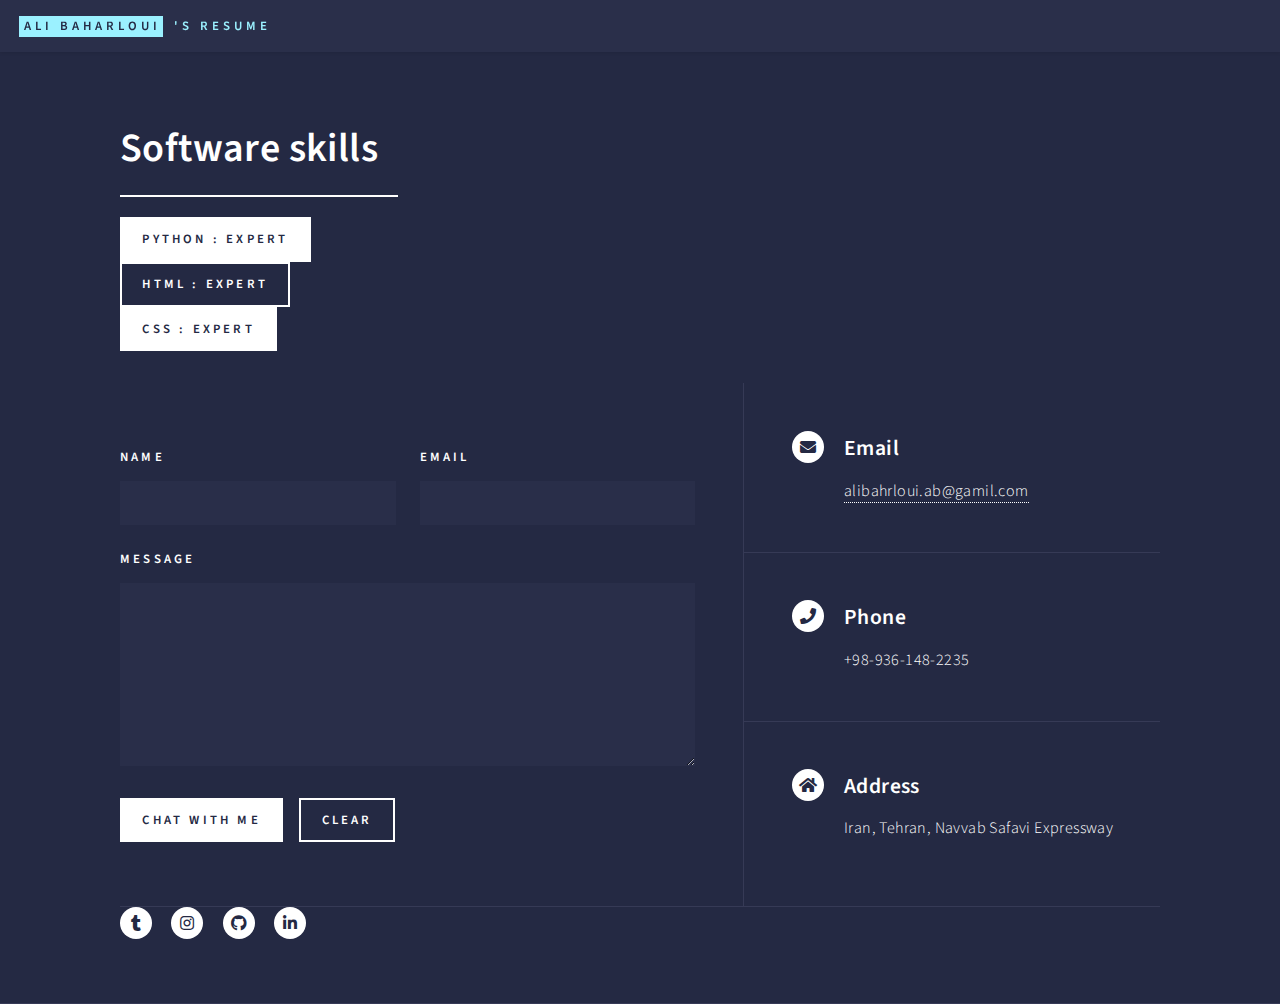
<file: Website Resume Project/Software skills.html>
<!DOCTYPE HTML>
<html>

<head>
	<title>alibhrloui's resume</title>
	<meta charset="utf-8" />
	<meta name="viewport" content="width=device-width, initial-scale=1, user-scalable=no" />
	<link rel="stylesheet" href="assets/css/main.css" />
	<noscript>
		<link rel="stylesheet" href="assets/css/noscript.css" />
	</noscript>
</head>

<body class="is-preload">

	<!-- Wrapper -->
	<div id="wrapper">

		<!-- Header -->
		<header id="header">
			<a href="index.html" class="logo"><strong>ali baharloui</strong> <span>'s resume </span></a>
		</header>
		<!-- Main -->
		<div id="main" class="alt">

			<!-- One -->
			<section id="one">
				<div class="inner">
					<header class="major">
						<h1>Software skills</h1>
						<!-- Lists -->
						<div class="row">
							<div class="col-6 col-12-small">
								<a href="#" class="button primary">Python : Expert</a><br>
								<a href="#" class="button">HTML : Expert</a><br>
								<a href="#" class="button primary">CSS : Expert</a><br>
					</header>

		<!-- Contact -->
		<section id="contact">
			<div class="inner">
				<section>
					<form method="post" action="#">
						<div class="fields">
							<div class="field half">
								<label for="name">Name</label>
								<input type="text" name="name" id="name" />
							</div>
							<div class="field half">
								<label for="email">Email</label>
								<input type="text" name="email" id="email" />
							</div>
							<div class="field">
								<label for="message">Message</label>
								<textarea name="message" id="message" rows="6"></textarea>
							</div>
						</div>
						<ul class="actions">
							<li><input type="submit" value="Chat with me" class="primary" /></li>
							<li><input type="reset" value="Clear" /></li>
						</ul>
					</form>
				</section>
				<section class="split">
					<section>
						<div class="contact-method">
							<span class="icon solid alt fa-envelope"></span>
							<h3>Email</h3>
							<a href="#">alibahrloui.ab@gamil.com</a>
						</div>
					</section>
					<section>
						<div class="contact-method">
							<span class="icon solid alt fa-phone"></span>
							<h3>Phone</h3>
							<span>+98-936-148-2235</span>
						</div>
					</section>
					<section>
						<div class="contact-method">
							<span class="icon solid alt fa-home"></span>
							<h3>Address</h3>
							<span>Iran, Tehran, Navvab Safavi Expressway<br />
							</span>
						</div>
					</section>
				</section>
			</div>
		</section>

		<!-- Footer -->
		<footer id="footer">
			<div class="inner">
				<ul class="icons">
					<li><a href="https://t.me/AliBhrLoui" class="icon brands alt fa-tumblr"><span
								class="label">Telegram</span></a></li>
					<li><a href="https://instagram.com/alibhrloui?utm_source=qr&igshid=MzNlNGNkZWQ4Mg%3D%3D"
							class="icon brands alt fa-instagram"><span class="label">Instagram</span></a></li>
					<li><a href="https://github.com/alibhrloui" class="icon brands alt fa-github"><span
								class="label">GitHub</span></a></li>
					<li><a href="https://www.linkedin.com/in/ali-baharloui-3784ab268/"
							class="icon brands alt fa-linkedin-in"><span class="label">LinkedIn</span></a></li>
				</ul>
			</div>
		</footer>

	</div>

	<!-- Scripts -->
	<script src="assets/js/jquery.min.js"></script>
	<script src="assets/js/jquery.scrolly.min.js"></script>
	<script src="assets/js/jquery.scrollex.min.js"></script>
	<script src="assets/js/browser.min.js"></script>
	<script src="assets/js/breakpoints.min.js"></script>
	<script src="assets/js/util.js"></script>
	<script src="assets/js/main.js"></script>

</body>

</html>
</file>
<file: Website Resume Project/assets/css/noscript.css>
/*
	Forty by HTML5 UP
	html5up.net | @ajlkn
	Free for personal and commercial use under the CCA 3.0 license (html5up.net/license)
*/

/* Banner */

	body.is-preload #banner:after {
		opacity: 0.85;
	}

	body.is-preload #banner > .inner {
		-moz-filter: none;
		-webkit-filter: none;
		-ms-filter: none;
		filter: none;
		-moz-transform: none;
		-webkit-transform: none;
		-ms-transform: none;
		transform: none;
		opacity: 1;
	}
</file>
<file: Website Resume Project/assets/css/main.css>
@import url(fontawesome-all.min.css);
@import url("https://fonts.googleapis.com/css?family=Source+Sans+Pro:300,300italic,600,600italic");

/*
	Forty by HTML5 UP
	html5up.net | @ajlkn
	Free for personal and commercial use under the CCA 3.0 license (html5up.net/license)
*/

html, body, div, span, applet, object,
iframe, h1, h2, h3, h4, h5, h6, p, blockquote,
pre, a, abbr, acronym, address, big, cite,
code, del, dfn, em, img, ins, kbd, q, s, samp,
small, strike, strong, sub, sup, tt, var, b,
u, i, center, dl, dt, dd, ol, ul, li, fieldset,
form, label, legend, table, caption, tbody,
tfoot, thead, tr, th, td, article, aside,
canvas, details, embed, figure, figcaption,
footer, header, hgroup, menu, nav, output, ruby,
section, summary, time, mark, audio, video {
	margin: 0;
	padding: 0;
	border: 0;
	font-size: 100%;
	font: inherit;
	vertical-align: baseline;}

article, aside, details, figcaption, figure,
footer, header, hgroup, menu, nav, section {
	display: block;}

body {
	line-height: 1;
}

ol, ul {
	list-style: none;
}

blockquote, q {
	quotes: none;
}

	blockquote:before, blockquote:after, q:before, q:after {
		content: '';
		content: none;
	}

table {
	border-collapse: collapse;
	border-spacing: 0;
}

body {
	-webkit-text-size-adjust: none;
}

mark {
	background-color: transparent;
	color: inherit;
}

input::-moz-focus-inner {
	border: 0;
	padding: 0;
}

input, select, textarea {
	-moz-appearance: none;
	-webkit-appearance: none;
	-ms-appearance: none;
	appearance: none;
}

/* Basic */

	@-ms-viewport {
		width: device-width;
	}

	body {
		-ms-overflow-style: scrollbar;
	}

	@media screen and (max-width: 480px) {

		html, body {
			min-width: 320px;
		}

	}

	html {
		box-sizing: border-box;
	}

	*, *:before, *:after {
		box-sizing: inherit;
	}

	body {
		background: #242943;
	}

		body.is-preload *, body.is-preload *:before, body.is-preload *:after {
			-moz-animation: none !important;
			-webkit-animation: none !important;
			-ms-animation: none !important;
			animation: none !important;
			-moz-transition: none !important;
			-webkit-transition: none !important;
			-ms-transition: none !important;
			transition: none !important;
		}

/* Type */

	body, input, select, textarea {
		color: #ffffff;
		font-family: "Source Sans Pro", Helvetica, sans-serif;
		font-size: 17pt;
		font-weight: 300;
		letter-spacing: 0.025em;
		line-height: 1.65;
	}

		@media screen and (max-width: 1680px) {

			body, input, select, textarea {
				font-size: 14pt;
			}

		}

		@media screen and (max-width: 1280px) {

			body, input, select, textarea {
				font-size: 12pt;
			}

		}

		@media screen and (max-width: 360px) {

			body, input, select, textarea {
				font-size: 11pt;
			}

		}

	a {
		-moz-transition: color 0.2s ease-in-out, border-bottom-color 0.2s ease-in-out;
		-webkit-transition: color 0.2s ease-in-out, border-bottom-color 0.2s ease-in-out;
		-ms-transition: color 0.2s ease-in-out, border-bottom-color 0.2s ease-in-out;
		transition: color 0.2s ease-in-out, border-bottom-color 0.2s ease-in-out;
		border-bottom: dotted 1px;
		color: inherit;
		text-decoration: none;
	}

		a:hover {
			border-bottom-color: transparent;
			color: #9bf1ff !important;
		}

		a:active {
			color: #53e3fb !important;
		}

	strong, b {
		color: #ffffff;
		font-weight: 600;
	}

	em, i {
		font-style: italic;
	}

	p {
		margin: 0 0 2em 0;
	}

	h1, h2, h3, h4, h5, h6 {
		color: #ffffff;
		font-weight: 600;
		line-height: 1.65;
		margin: 0 0 1em 0;
	}

		h1 a, h2 a, h3 a, h4 a, h5 a, h6 a {
			color: inherit;
			border-bottom: 0;
		}

	h1 {
		font-size: 2.5em;
	}

	h2 {
		font-size: 1.75em;
	}

	h3 {
		font-size: 1.35em;
	}

	h4 {
		font-size: 1.1em;
	}

	h5 {
		font-size: 0.9em;
	}

	h6 {
		font-size: 0.7em;
	}

	@media screen and (max-width: 736px) {

		h1 {
			font-size: 2em;
		}

		h2 {
			font-size: 1.5em;
		}

		h3 {
			font-size: 1.25em;
		}

	}

	sub {
		font-size: 0.8em;
		position: relative;
		top: 0.5em;
	}

	sup {
		font-size: 0.8em;
		position: relative;
		top: -0.5em;
	}

	blockquote {
		border-left: solid 4px rgba(212, 212, 255, 0.1);
		font-style: italic;
		margin: 0 0 2em 0;
		padding: 0.5em 0 0.5em 2em;
	}

	code {
		background: rgba(212, 212, 255, 0.035);
		font-family: "Courier New", monospace;
		font-size: 0.9em;
		margin: 0 0.25em;
		padding: 0.25em 0.65em;
	}

	pre {
		-webkit-overflow-scrolling: touch;
		font-family: "Courier New", monospace;
		font-size: 0.9em;
		margin: 0 0 2em 0;
	}

		pre code {
			display: block;
			line-height: 1.75;
			padding: 1em 1.5em;
			overflow-x: auto;
		}

	hr {
		border: 0;
		border-bottom: solid 1px rgba(212, 212, 255, 0.1);
		margin: 2em 0;
	}

		hr.major {
			margin: 3em 0;
		}

	.align-left {
		text-align: left;
	}

	.align-center {
		text-align: center;
	}

	.align-right {
		text-align: right;
	}

/* Row */

	.row {
		display: flex;
		flex-wrap: wrap;
		box-sizing: border-box;
		align-items: stretch;
	}

		.row > * {
			box-sizing: border-box;
		}

		.row.gtr-uniform > * > :last-child {
			margin-bottom: 0;
		}

		.row.aln-left {
			justify-content: flex-start;
		}

		.row.aln-center {
			justify-content: center;
		}

		.row.aln-right {
			justify-content: flex-end;
		}

		.row.aln-top {
			align-items: flex-start;
		}

		.row.aln-middle {
			align-items: center;
		}

		.row.aln-bottom {
			align-items: flex-end;
		}

		.row > .imp {
			order: -1;
		}

		.row > .col-1 {
			width: 8.33333%;
		}

		.row > .off-1 {
			margin-left: 8.33333%;
		}

		.row > .col-2 {
			width: 16.66667%;
		}

		.row > .off-2 {
			margin-left: 16.66667%;
		}

		.row > .col-3 {
			width: 25%;
		}

		.row > .off-3 {
			margin-left: 25%;
		}

		.row > .col-4 {
			width: 33.33333%;
		}

		.row > .off-4 {
			margin-left: 33.33333%;
		}

		.row > .col-5 {
			width: 41.66667%;
		}

		.row > .off-5 {
			margin-left: 41.66667%;
		}

		.row > .col-6 {
			width: 50%;
		}

		.row > .off-6 {
			margin-left: 50%;
		}

		.row > .col-7 {
			width: 58.33333%;
		}

		.row > .off-7 {
			margin-left: 58.33333%;
		}

		.row > .col-8 {
			width: 66.66667%;
		}

		.row > .off-8 {
			margin-left: 66.66667%;
		}

		.row > .col-9 {
			width: 75%;
		}

		.row > .off-9 {
			margin-left: 75%;
		}

		.row > .col-10 {
			width: 83.33333%;
		}

		.row > .off-10 {
			margin-left: 83.33333%;
		}

		.row > .col-11 {
			width: 91.66667%;
		}

		.row > .off-11 {
			margin-left: 91.66667%;
		}

		.row > .col-12 {
			width: 100%;
		}

		.row > .off-12 {
			margin-left: 100%;
		}

		.row.gtr-0 {
			margin-top: 0;
			margin-left: 0em;
		}

			.row.gtr-0 > * {
				padding: 0 0 0 0em;
			}

			.row.gtr-0.gtr-uniform {
				margin-top: 0em;
			}

				.row.gtr-0.gtr-uniform > * {
					padding-top: 0em;
				}

		.row.gtr-25 {
			margin-top: 0;
			margin-left: -0.5em;
		}

			.row.gtr-25 > * {
				padding: 0 0 0 0.5em;
			}

			.row.gtr-25.gtr-uniform {
				margin-top: -0.5em;
			}

				.row.gtr-25.gtr-uniform > * {
					padding-top: 0.5em;
				}

		.row.gtr-50 {
			margin-top: 0;
			margin-left: -1em;
		}

			.row.gtr-50 > * {
				padding: 0 0 0 1em;
			}

			.row.gtr-50.gtr-uniform {
				margin-top: -1em;
			}

				.row.gtr-50.gtr-uniform > * {
					padding-top: 1em;
				}

		.row {
			margin-top: 0;
			margin-left: -2em;
		}

			.row > * {
				padding: 0 0 0 2em;
			}

			.row.gtr-uniform {
				margin-top: -2em;
			}

				.row.gtr-uniform > * {
					padding-top: 2em;
				}

		.row.gtr-150 {
			margin-top: 0;
			margin-left: -3em;
		}

			.row.gtr-150 > * {
				padding: 0 0 0 3em;
			}

			.row.gtr-150.gtr-uniform {
				margin-top: -3em;
			}

				.row.gtr-150.gtr-uniform > * {
					padding-top: 3em;
				}

		.row.gtr-200 {
			margin-top: 0;
			margin-left: -4em;
		}

			.row.gtr-200 > * {
				padding: 0 0 0 4em;
			}

			.row.gtr-200.gtr-uniform {
				margin-top: -4em;
			}

				.row.gtr-200.gtr-uniform > * {
					padding-top: 4em;
				}

		@media screen and (max-width: 1680px) {

			.row {
				display: flex;
				flex-wrap: wrap;
				box-sizing: border-box;
				align-items: stretch;
			}

				.row > * {
					box-sizing: border-box;
				}

				.row.gtr-uniform > * > :last-child {
					margin-bottom: 0;
				}

				.row.aln-left {
					justify-content: flex-start;
				}

				.row.aln-center {
					justify-content: center;
				}

				.row.aln-right {
					justify-content: flex-end;
				}

				.row.aln-top {
					align-items: flex-start;
				}

				.row.aln-middle {
					align-items: center;
				}

				.row.aln-bottom {
					align-items: flex-end;
				}

				.row > .imp-xlarge {
					order: -1;
				}

				.row > .col-1-xlarge {
					width: 8.33333%;
				}

				.row > .off-1-xlarge {
					margin-left: 8.33333%;
				}

				.row > .col-2-xlarge {
					width: 16.66667%;
				}

				.row > .off-2-xlarge {
					margin-left: 16.66667%;
				}

				.row > .col-3-xlarge {
					width: 25%;
				}

				.row > .off-3-xlarge {
					margin-left: 25%;
				}

				.row > .col-4-xlarge {
					width: 33.33333%;
				}

				.row > .off-4-xlarge {
					margin-left: 33.33333%;
				}

				.row > .col-5-xlarge {
					width: 41.66667%;
				}

				.row > .off-5-xlarge {
					margin-left: 41.66667%;
				}

				.row > .col-6-xlarge {
					width: 50%;
				}

				.row > .off-6-xlarge {
					margin-left: 50%;
				}

				.row > .col-7-xlarge {
					width: 58.33333%;
				}

				.row > .off-7-xlarge {
					margin-left: 58.33333%;
				}

				.row > .col-8-xlarge {
					width: 66.66667%;
				}

				.row > .off-8-xlarge {
					margin-left: 66.66667%;
				}

				.row > .col-9-xlarge {
					width: 75%;
				}

				.row > .off-9-xlarge {
					margin-left: 75%;
				}

				.row > .col-10-xlarge {
					width: 83.33333%;
				}

				.row > .off-10-xlarge {
					margin-left: 83.33333%;
				}

				.row > .col-11-xlarge {
					width: 91.66667%;
				}

				.row > .off-11-xlarge {
					margin-left: 91.66667%;
				}

				.row > .col-12-xlarge {
					width: 100%;
				}

				.row > .off-12-xlarge {
					margin-left: 100%;
				}

				.row.gtr-0 {
					margin-top: 0;
					margin-left: 0em;
				}

					.row.gtr-0 > * {
						padding: 0 0 0 0em;
					}

					.row.gtr-0.gtr-uniform {
						margin-top: 0em;
					}

						.row.gtr-0.gtr-uniform > * {
							padding-top: 0em;
						}

				.row.gtr-25 {
					margin-top: 0;
					margin-left: -0.5em;
				}

					.row.gtr-25 > * {
						padding: 0 0 0 0.5em;
					}

					.row.gtr-25.gtr-uniform {
						margin-top: -0.5em;
					}

						.row.gtr-25.gtr-uniform > * {
							padding-top: 0.5em;
						}

				.row.gtr-50 {
					margin-top: 0;
					margin-left: -1em;
				}

					.row.gtr-50 > * {
						padding: 0 0 0 1em;
					}

					.row.gtr-50.gtr-uniform {
						margin-top: -1em;
					}

						.row.gtr-50.gtr-uniform > * {
							padding-top: 1em;
						}

				.row {
					margin-top: 0;
					margin-left: -2em;
				}

					.row > * {
						padding: 0 0 0 2em;
					}

					.row.gtr-uniform {
						margin-top: -2em;
					}

						.row.gtr-uniform > * {
							padding-top: 2em;
						}

				.row.gtr-150 {
					margin-top: 0;
					margin-left: -3em;
				}

					.row.gtr-150 > * {
						padding: 0 0 0 3em;
					}

					.row.gtr-150.gtr-uniform {
						margin-top: -3em;
					}

						.row.gtr-150.gtr-uniform > * {
							padding-top: 3em;
						}

				.row.gtr-200 {
					margin-top: 0;
					margin-left: -4em;
				}

					.row.gtr-200 > * {
						padding: 0 0 0 4em;
					}

					.row.gtr-200.gtr-uniform {
						margin-top: -4em;
					}

						.row.gtr-200.gtr-uniform > * {
							padding-top: 4em;
						}

		}

		@media screen and (max-width: 1280px) {

			.row {
				display: flex;
				flex-wrap: wrap;
				box-sizing: border-box;
				align-items: stretch;
			}

				.row > * {
					box-sizing: border-box;
				}

				.row.gtr-uniform > * > :last-child {
					margin-bottom: 0;
				}

				.row.aln-left {
					justify-content: flex-start;
				}

				.row.aln-center {
					justify-content: center;
				}

				.row.aln-right {
					justify-content: flex-end;
				}

				.row.aln-top {
					align-items: flex-start;
				}

				.row.aln-middle {
					align-items: center;
				}

				.row.aln-bottom {
					align-items: flex-end;
				}

				.row > .imp-large {
					order: -1;
				}

				.row > .col-1-large {
					width: 8.33333%;
				}

				.row > .off-1-large {
					margin-left: 8.33333%;
				}

				.row > .col-2-large {
					width: 16.66667%;
				}

				.row > .off-2-large {
					margin-left: 16.66667%;
				}

				.row > .col-3-large {
					width: 25%;
				}

				.row > .off-3-large {
					margin-left: 25%;
				}

				.row > .col-4-large {
					width: 33.33333%;
				}

				.row > .off-4-large {
					margin-left: 33.33333%;
				}

				.row > .col-5-large {
					width: 41.66667%;
				}

				.row > .off-5-large {
					margin-left: 41.66667%;
				}

				.row > .col-6-large {
					width: 50%;
				}

				.row > .off-6-large {
					margin-left: 50%;
				}

				.row > .col-7-large {
					width: 58.33333%;
				}

				.row > .off-7-large {
					margin-left: 58.33333%;
				}

				.row > .col-8-large {
					width: 66.66667%;
				}

				.row > .off-8-large {
					margin-left: 66.66667%;
				}

				.row > .col-9-large {
					width: 75%;
				}

				.row > .off-9-large {
					margin-left: 75%;
				}

				.row > .col-10-large {
					width: 83.33333%;
				}

				.row > .off-10-large {
					margin-left: 83.33333%;
				}

				.row > .col-11-large {
					width: 91.66667%;
				}

				.row > .off-11-large {
					margin-left: 91.66667%;
				}

				.row > .col-12-large {
					width: 100%;
				}

				.row > .off-12-large {
					margin-left: 100%;
				}

				.row.gtr-0 {
					margin-top: 0;
					margin-left: 0em;
				}

					.row.gtr-0 > * {
						padding: 0 0 0 0em;
					}

					.row.gtr-0.gtr-uniform {
						margin-top: 0em;
					}

						.row.gtr-0.gtr-uniform > * {
							padding-top: 0em;
						}

				.row.gtr-25 {
					margin-top: 0;
					margin-left: -0.375em;
				}

					.row.gtr-25 > * {
						padding: 0 0 0 0.375em;
					}

					.row.gtr-25.gtr-uniform {
						margin-top: -0.375em;
					}

						.row.gtr-25.gtr-uniform > * {
							padding-top: 0.375em;
						}

				.row.gtr-50 {
					margin-top: 0;
					margin-left: -0.75em;
				}

					.row.gtr-50 > * {
						padding: 0 0 0 0.75em;
					}

					.row.gtr-50.gtr-uniform {
						margin-top: -0.75em;
					}

						.row.gtr-50.gtr-uniform > * {
							padding-top: 0.75em;
						}

				.row {
					margin-top: 0;
					margin-left: -1.5em;
				}

					.row > * {
						padding: 0 0 0 1.5em;
					}

					.row.gtr-uniform {
						margin-top: -1.5em;
					}

						.row.gtr-uniform > * {
							padding-top: 1.5em;
						}

				.row.gtr-150 {
					margin-top: 0;
					margin-left: -2.25em;
				}

					.row.gtr-150 > * {
						padding: 0 0 0 2.25em;
					}

					.row.gtr-150.gtr-uniform {
						margin-top: -2.25em;
					}

						.row.gtr-150.gtr-uniform > * {
							padding-top: 2.25em;
						}

				.row.gtr-200 {
					margin-top: 0;
					margin-left: -3em;
				}

					.row.gtr-200 > * {
						padding: 0 0 0 3em;
					}

					.row.gtr-200.gtr-uniform {
						margin-top: -3em;
					}

						.row.gtr-200.gtr-uniform > * {
							padding-top: 3em;
						}

		}

		@media screen and (max-width: 980px) {

			.row {
				display: flex;
				flex-wrap: wrap;
				box-sizing: border-box;
				align-items: stretch;
			}

				.row > * {
					box-sizing: border-box;
				}

				.row.gtr-uniform > * > :last-child {
					margin-bottom: 0;
				}

				.row.aln-left {
					justify-content: flex-start;
				}

				.row.aln-center {
					justify-content: center;
				}

				.row.aln-right {
					justify-content: flex-end;
				}

				.row.aln-top {
					align-items: flex-start;
				}

				.row.aln-middle {
					align-items: center;
				}

				.row.aln-bottom {
					align-items: flex-end;
				}

				.row > .imp-medium {
					order: -1;
				}

				.row > .col-1-medium {
					width: 8.33333%;
				}

				.row > .off-1-medium {
					margin-left: 8.33333%;
				}

				.row > .col-2-medium {
					width: 16.66667%;
				}

				.row > .off-2-medium {
					margin-left: 16.66667%;
				}

				.row > .col-3-medium {
					width: 25%;
				}

				.row > .off-3-medium {
					margin-left: 25%;
				}

				.row > .col-4-medium {
					width: 33.33333%;
				}

				.row > .off-4-medium {
					margin-left: 33.33333%;
				}

				.row > .col-5-medium {
					width: 41.66667%;
				}

				.row > .off-5-medium {
					margin-left: 41.66667%;
				}

				.row > .col-6-medium {
					width: 50%;
				}

				.row > .off-6-medium {
					margin-left: 50%;
				}

				.row > .col-7-medium {
					width: 58.33333%;
				}

				.row > .off-7-medium {
					margin-left: 58.33333%;
				}

				.row > .col-8-medium {
					width: 66.66667%;
				}

				.row > .off-8-medium {
					margin-left: 66.66667%;
				}

				.row > .col-9-medium {
					width: 75%;
				}

				.row > .off-9-medium {
					margin-left: 75%;
				}

				.row > .col-10-medium {
					width: 83.33333%;
				}

				.row > .off-10-medium {
					margin-left: 83.33333%;
				}

				.row > .col-11-medium {
					width: 91.66667%;
				}

				.row > .off-11-medium {
					margin-left: 91.66667%;
				}

				.row > .col-12-medium {
					width: 100%;
				}

				.row > .off-12-medium {
					margin-left: 100%;
				}

				.row.gtr-0 {
					margin-top: 0;
					margin-left: 0em;
				}

					.row.gtr-0 > * {
						padding: 0 0 0 0em;
					}

					.row.gtr-0.gtr-uniform {
						margin-top: 0em;
					}

						.row.gtr-0.gtr-uniform > * {
							padding-top: 0em;
						}

				.row.gtr-25 {
					margin-top: 0;
					margin-left: -0.375em;
				}

					.row.gtr-25 > * {
						padding: 0 0 0 0.375em;
					}

					.row.gtr-25.gtr-uniform {
						margin-top: -0.375em;
					}

						.row.gtr-25.gtr-uniform > * {
							padding-top: 0.375em;
						}

				.row.gtr-50 {
					margin-top: 0;
					margin-left: -0.75em;
				}

					.row.gtr-50 > * {
						padding: 0 0 0 0.75em;
					}

					.row.gtr-50.gtr-uniform {
						margin-top: -0.75em;
					}

						.row.gtr-50.gtr-uniform > * {
							padding-top: 0.75em;
						}

				.row {
					margin-top: 0;
					margin-left: -1.5em;
				}

					.row > * {
						padding: 0 0 0 1.5em;
					}

					.row.gtr-uniform {
						margin-top: -1.5em;
					}

						.row.gtr-uniform > * {
							padding-top: 1.5em;
						}

				.row.gtr-150 {
					margin-top: 0;
					margin-left: -2.25em;
				}

					.row.gtr-150 > * {
						padding: 0 0 0 2.25em;
					}

					.row.gtr-150.gtr-uniform {
						margin-top: -2.25em;
					}

						.row.gtr-150.gtr-uniform > * {
							padding-top: 2.25em;
						}

				.row.gtr-200 {
					margin-top: 0;
					margin-left: -3em;
				}

					.row.gtr-200 > * {
						padding: 0 0 0 3em;
					}

					.row.gtr-200.gtr-uniform {
						margin-top: -3em;
					}

						.row.gtr-200.gtr-uniform > * {
							padding-top: 3em;
						}

		}

		@media screen and (max-width: 736px) {

			.row {
				display: flex;
				flex-wrap: wrap;
				box-sizing: border-box;
				align-items: stretch;
			}

				.row > * {
					box-sizing: border-box;
				}

				.row.gtr-uniform > * > :last-child {
					margin-bottom: 0;
				}

				.row.aln-left {
					justify-content: flex-start;
				}

				.row.aln-center {
					justify-content: center;
				}

				.row.aln-right {
					justify-content: flex-end;
				}

				.row.aln-top {
					align-items: flex-start;
				}

				.row.aln-middle {
					align-items: center;
				}

				.row.aln-bottom {
					align-items: flex-end;
				}

				.row > .imp-small {
					order: -1;
				}

				.row > .col-1-small {
					width: 8.33333%;
				}

				.row > .off-1-small {
					margin-left: 8.33333%;
				}

				.row > .col-2-small {
					width: 16.66667%;
				}

				.row > .off-2-small {
					margin-left: 16.66667%;
				}

				.row > .col-3-small {
					width: 25%;
				}

				.row > .off-3-small {
					margin-left: 25%;
				}

				.row > .col-4-small {
					width: 33.33333%;
				}

				.row > .off-4-small {
					margin-left: 33.33333%;
				}

				.row > .col-5-small {
					width: 41.66667%;
				}

				.row > .off-5-small {
					margin-left: 41.66667%;
				}

				.row > .col-6-small {
					width: 50%;
				}

				.row > .off-6-small {
					margin-left: 50%;
				}

				.row > .col-7-small {
					width: 58.33333%;
				}

				.row > .off-7-small {
					margin-left: 58.33333%;
				}

				.row > .col-8-small {
					width: 66.66667%;
				}

				.row > .off-8-small {
					margin-left: 66.66667%;
				}

				.row > .col-9-small {
					width: 75%;
				}

				.row > .off-9-small {
					margin-left: 75%;
				}

				.row > .col-10-small {
					width: 83.33333%;
				}

				.row > .off-10-small {
					margin-left: 83.33333%;
				}

				.row > .col-11-small {
					width: 91.66667%;
				}

				.row > .off-11-small {
					margin-left: 91.66667%;
				}

				.row > .col-12-small {
					width: 100%;
				}

				.row > .off-12-small {
					margin-left: 100%;
				}

				.row.gtr-0 {
					margin-top: 0;
					margin-left: 0em;
				}

					.row.gtr-0 > * {
						padding: 0 0 0 0em;
					}

					.row.gtr-0.gtr-uniform {
						margin-top: 0em;
					}

						.row.gtr-0.gtr-uniform > * {
							padding-top: 0em;
						}

				.row.gtr-25 {
					margin-top: 0;
					margin-left: -0.3125em;
				}

					.row.gtr-25 > * {
						padding: 0 0 0 0.3125em;
					}

					.row.gtr-25.gtr-uniform {
						margin-top: -0.3125em;
					}

						.row.gtr-25.gtr-uniform > * {
							padding-top: 0.3125em;
						}

				.row.gtr-50 {
					margin-top: 0;
					margin-left: -0.625em;
				}

					.row.gtr-50 > * {
						padding: 0 0 0 0.625em;
					}

					.row.gtr-50.gtr-uniform {
						margin-top: -0.625em;
					}

						.row.gtr-50.gtr-uniform > * {
							padding-top: 0.625em;
						}

				.row {
					margin-top: 0;
					margin-left: -1.25em;
				}

					.row > * {
						padding: 0 0 0 1.25em;
					}

					.row.gtr-uniform {
						margin-top: -1.25em;
					}

						.row.gtr-uniform > * {
							padding-top: 1.25em;
						}

				.row.gtr-150 {
					margin-top: 0;
					margin-left: -1.875em;
				}

					.row.gtr-150 > * {
						padding: 0 0 0 1.875em;
					}

					.row.gtr-150.gtr-uniform {
						margin-top: -1.875em;
					}

						.row.gtr-150.gtr-uniform > * {
							padding-top: 1.875em;
						}

				.row.gtr-200 {
					margin-top: 0;
					margin-left: -2.5em;
				}

					.row.gtr-200 > * {
						padding: 0 0 0 2.5em;
					}

					.row.gtr-200.gtr-uniform {
						margin-top: -2.5em;
					}

						.row.gtr-200.gtr-uniform > * {
							padding-top: 2.5em;
						}

		}

		@media screen and (max-width: 480px) {

			.row {
				display: flex;
				flex-wrap: wrap;
				box-sizing: border-box;
				align-items: stretch;
			}

				.row > * {
					box-sizing: border-box;
				}

				.row.gtr-uniform > * > :last-child {
					margin-bottom: 0;
				}

				.row.aln-left {
					justify-content: flex-start;
				}

				.row.aln-center {
					justify-content: center;
				}

				.row.aln-right {
					justify-content: flex-end;
				}

				.row.aln-top {
					align-items: flex-start;
				}

				.row.aln-middle {
					align-items: center;
				}

				.row.aln-bottom {
					align-items: flex-end;
				}

				.row > .imp-xsmall {
					order: -1;
				}

				.row > .col-1-xsmall {
					width: 8.33333%;
				}

				.row > .off-1-xsmall {
					margin-left: 8.33333%;
				}

				.row > .col-2-xsmall {
					width: 16.66667%;
				}

				.row > .off-2-xsmall {
					margin-left: 16.66667%;
				}

				.row > .col-3-xsmall {
					width: 25%;
				}

				.row > .off-3-xsmall {
					margin-left: 25%;
				}

				.row > .col-4-xsmall {
					width: 33.33333%;
				}

				.row > .off-4-xsmall {
					margin-left: 33.33333%;
				}

				.row > .col-5-xsmall {
					width: 41.66667%;
				}

				.row > .off-5-xsmall {
					margin-left: 41.66667%;
				}

				.row > .col-6-xsmall {
					width: 50%;
				}

				.row > .off-6-xsmall {
					margin-left: 50%;
				}

				.row > .col-7-xsmall {
					width: 58.33333%;
				}

				.row > .off-7-xsmall {
					margin-left: 58.33333%;
				}

				.row > .col-8-xsmall {
					width: 66.66667%;
				}

				.row > .off-8-xsmall {
					margin-left: 66.66667%;
				}

				.row > .col-9-xsmall {
					width: 75%;
				}

				.row > .off-9-xsmall {
					margin-left: 75%;
				}

				.row > .col-10-xsmall {
					width: 83.33333%;
				}

				.row > .off-10-xsmall {
					margin-left: 83.33333%;
				}

				.row > .col-11-xsmall {
					width: 91.66667%;
				}

				.row > .off-11-xsmall {
					margin-left: 91.66667%;
				}

				.row > .col-12-xsmall {
					width: 100%;
				}

				.row > .off-12-xsmall {
					margin-left: 100%;
				}

				.row.gtr-0 {
					margin-top: 0;
					margin-left: 0em;
				}

					.row.gtr-0 > * {
						padding: 0 0 0 0em;
					}

					.row.gtr-0.gtr-uniform {
						margin-top: 0em;
					}

						.row.gtr-0.gtr-uniform > * {
							padding-top: 0em;
						}

				.row.gtr-25 {
					margin-top: 0;
					margin-left: -0.3125em;
				}

					.row.gtr-25 > * {
						padding: 0 0 0 0.3125em;
					}

					.row.gtr-25.gtr-uniform {
						margin-top: -0.3125em;
					}

						.row.gtr-25.gtr-uniform > * {
							padding-top: 0.3125em;
						}

				.row.gtr-50 {
					margin-top: 0;
					margin-left: -0.625em;
				}

					.row.gtr-50 > * {
						padding: 0 0 0 0.625em;
					}

					.row.gtr-50.gtr-uniform {
						margin-top: -0.625em;
					}

						.row.gtr-50.gtr-uniform > * {
							padding-top: 0.625em;
						}

				.row {
					margin-top: 0;
					margin-left: -1.25em;
				}

					.row > * {
						padding: 0 0 0 1.25em;
					}

					.row.gtr-uniform {
						margin-top: -1.25em;
					}

						.row.gtr-uniform > * {
							padding-top: 1.25em;
						}

				.row.gtr-150 {
					margin-top: 0;
					margin-left: -1.875em;
				}

					.row.gtr-150 > * {
						padding: 0 0 0 1.875em;
					}

					.row.gtr-150.gtr-uniform {
						margin-top: -1.875em;
					}

						.row.gtr-150.gtr-uniform > * {
							padding-top: 1.875em;
						}

				.row.gtr-200 {
					margin-top: 0;
					margin-left: -2.5em;
				}

					.row.gtr-200 > * {
						padding: 0 0 0 2.5em;
					}

					.row.gtr-200.gtr-uniform {
						margin-top: -2.5em;
					}

						.row.gtr-200.gtr-uniform > * {
							padding-top: 2.5em;
						}

		}

/* Section/Article */

	section.special, article.special {
		text-align: center;
	}

	header.major {
		width: -moz-max-content;
		width: -webkit-max-content;
		width: -ms-max-content;
		width: max-content;
		margin-bottom: 2em;
	}

		header.major > :first-child {
			margin-bottom: 0;
			width: calc(100% + 0.5em);
		}

			header.major > :first-child:after {
				content: '';
				background-color: #ffffff;
				display: block;
				height: 2px;
				margin: 0.325em 0 0.5em 0;
				width: 100%;
			}

		header.major > p {
			font-size: 0.7em;
			font-weight: 600;
			letter-spacing: 0.25em;
			margin-bottom: 0;
			text-transform: uppercase;
		}

		body.is-ie header.major > :first-child:after {
			max-width: 9em;
		}

		body.is-ie header.major > h1:after {
			max-width: 100% !important;
		}

	@media screen and (max-width: 736px) {

		header.major > p br {
			display: none;
		}

	}

/* Form */

	form {
		margin: 0 0 2em 0;
	}

		form > :last-child {
			margin-bottom: 0;
		}

		form > .fields {
			display: -moz-flex;
			display: -webkit-flex;
			display: -ms-flex;
			display: flex;
			-moz-flex-wrap: wrap;
			-webkit-flex-wrap: wrap;
			-ms-flex-wrap: wrap;
			flex-wrap: wrap;
			width: calc(100% + 3em);
			margin: -1.5em 0 2em -1.5em;
		}

			form > .fields > .field {
				-moz-flex-grow: 0;
				-webkit-flex-grow: 0;
				-ms-flex-grow: 0;
				flex-grow: 0;
				-moz-flex-shrink: 0;
				-webkit-flex-shrink: 0;
				-ms-flex-shrink: 0;
				flex-shrink: 0;
				padding: 1.5em 0 0 1.5em;
				width: calc(100% - 1.5em);
			}

				form > .fields > .field.half {
					width: calc(50% - 0.75em);
				}

				form > .fields > .field.third {
					width: calc(100%/3 - 0.5em);
				}

				form > .fields > .field.quarter {
					width: calc(25% - 0.375em);
				}

		@media screen and (max-width: 480px) {

			form > .fields {
				width: calc(100% + 3em);
				margin: -1.5em 0 2em -1.5em;
			}

				form > .fields > .field {
					padding: 1.5em 0 0 1.5em;
					width: calc(100% - 1.5em);
				}

					form > .fields > .field.half {
						width: calc(100% - 1.5em);
					}

					form > .fields > .field.third {
						width: calc(100% - 1.5em);
					}

					form > .fields > .field.quarter {
						width: calc(100% - 1.5em);
					}

		}

	label {
		color: #ffffff;
		display: block;
		font-size: 0.8em;
		font-weight: 600;
		letter-spacing: 0.25em;
		margin: 0 0 1em 0;
		text-transform: uppercase;
	}

	input[type="text"],
	input[type="password"],
	input[type="email"],
	input[type="tel"],
	input[type="search"],
	input[type="url"],
	select,
	textarea {
		-moz-appearance: none;
		-webkit-appearance: none;
		-ms-appearance: none;
		appearance: none;
		background: rgba(212, 212, 255, 0.035);
		border: none;
		border-radius: 0;
		color: inherit;
		display: block;
		outline: 0;
		padding: 0 1em;
		text-decoration: none;
		width: 100%;
	}

		input[type="text"]:invalid,
		input[type="password"]:invalid,
		input[type="email"]:invalid,
		input[type="tel"]:invalid,
		input[type="search"]:invalid,
		input[type="url"]:invalid,
		select:invalid,
		textarea:invalid {
			box-shadow: none;
		}

		input[type="text"]:focus,
		input[type="password"]:focus,
		input[type="email"]:focus,
		input[type="tel"]:focus,
		input[type="search"]:focus,
		input[type="url"]:focus,
		select:focus,
		textarea:focus {
			border-color: #9bf1ff;
			box-shadow: 0 0 0 2px #9bf1ff;
		}

	select {
		background-image: url("data:image/svg+xml;charset=utf8,%3Csvg xmlns='http://www.w3.org/2000/svg' width='40' height='40' preserveAspectRatio='none' viewBox='0 0 40 40'%3E%3Cpath d='M9.4,12.3l10.4,10.4l10.4-10.4c0.2-0.2,0.5-0.4,0.9-0.4c0.3,0,0.6,0.1,0.9,0.4l3.3,3.3c0.2,0.2,0.4,0.5,0.4,0.9 c0,0.4-0.1,0.6-0.4,0.9L20.7,31.9c-0.2,0.2-0.5,0.4-0.9,0.4c-0.3,0-0.6-0.1-0.9-0.4L4.3,17.3c-0.2-0.2-0.4-0.5-0.4-0.9 c0-0.4,0.1-0.6,0.4-0.9l3.3-3.3c0.2-0.2,0.5-0.4,0.9-0.4S9.1,12.1,9.4,12.3z' fill='rgba(212, 212, 255, 0.1)' /%3E%3C/svg%3E");
		background-size: 1.25rem;
		background-repeat: no-repeat;
		background-position: calc(100% - 1rem) center;
		height: 2.75em;
		padding-right: 2.75em;
		text-overflow: ellipsis;
	}

		select option {
			color: #ffffff;
			background: #242943;
		}

		select:focus::-ms-value {
			background-color: transparent;
		}

		select::-ms-expand {
			display: none;
		}

	input[type="text"],
	input[type="password"],
	input[type="email"],
	input[type="tel"],
	input[type="search"],
	input[type="url"],
	select {
		height: 2.75em;
	}

	textarea {
		padding: 0.75em 1em;
	}

	input[type="checkbox"],
	input[type="radio"] {
		-moz-appearance: none;
		-webkit-appearance: none;
		-ms-appearance: none;
		appearance: none;
		display: block;
		float: left;
		margin-right: -2em;
		opacity: 0;
		width: 1em;
		z-index: -1;
	}

		input[type="checkbox"] + label,
		input[type="radio"] + label {
			text-decoration: none;
			color: #ffffff;
			cursor: pointer;
			display: inline-block;
			font-weight: 300;
			padding-left: 2.65em;
			padding-right: 0.75em;
			position: relative;
		}

			input[type="checkbox"] + label:before,
			input[type="radio"] + label:before {
				-moz-osx-font-smoothing: grayscale;
				-webkit-font-smoothing: antialiased;
				display: inline-block;
				font-style: normal;
				font-variant: normal;
				text-rendering: auto;
				line-height: 1;
				text-transform: none !important;
				font-family: 'Font Awesome 5 Free';
				font-weight: 900;
			}

			input[type="checkbox"] + label:before,
			input[type="radio"] + label:before {
				background: rgba(212, 212, 255, 0.035);
				content: '';
				display: inline-block;
				font-size: 0.8em;
				height: 2.0625em;
				left: 0;
				letter-spacing: 0;
				line-height: 2.0625em;
				position: absolute;
				text-align: center;
				top: 0;
				width: 2.0625em;
			}

		input[type="checkbox"]:checked + label:before,
		input[type="radio"]:checked + label:before {
			background: #ffffff;
			border-color: #9bf1ff;
			content: '\f00c';
			color: #242943;
		}

		input[type="checkbox"]:focus + label:before,
		input[type="radio"]:focus + label:before {
			box-shadow: 0 0 0 2px #9bf1ff;
		}

	input[type="radio"] + label:before {
		border-radius: 100%;
	}

	::-webkit-input-placeholder {
		color: rgba(244, 244, 255, 0.2) !important;
		opacity: 1.0;
	}

	:-moz-placeholder {
		color: rgba(244, 244, 255, 0.2) !important;
		opacity: 1.0;
	}

	::-moz-placeholder {
		color: rgba(244, 244, 255, 0.2) !important;
		opacity: 1.0;
	}

	:-ms-input-placeholder {
		color: rgba(244, 244, 255, 0.2) !important;
		opacity: 1.0;
	}

/* Box */

	.box {
		border: solid 1px rgba(212, 212, 255, 0.1);
		margin-bottom: 2em;
		padding: 1.5em;
	}

		.box > :last-child,
		.box > :last-child > :last-child,
		.box > :last-child > :last-child > :last-child {
			margin-bottom: 0;
		}

		.box.alt {
			border: 0;
			border-radius: 0;
			padding: 0;
		}

/* Icon */

	.icon {
		text-decoration: none;
		border-bottom: none;
		position: relative;
	}

		.icon:before {
			-moz-osx-font-smoothing: grayscale;
			-webkit-font-smoothing: antialiased;
			display: inline-block;
			font-style: normal;
			font-variant: normal;
			text-rendering: auto;
			line-height: 1;
			text-transform: none !important;
			font-family: 'Font Awesome 5 Free';
			font-weight: 400;
		}

		.icon > .label {
			display: none;
		}

		.icon:before {
			line-height: inherit;
		}

		.icon.solid:before {
			font-weight: 900;
		}

		.icon.brands:before {
			font-family: 'Font Awesome 5 Brands';
		}

		.icon.alt:before {
			background-color: #ffffff;
			border-radius: 100%;
			color: #242943;
			display: inline-block;
			height: 2em;
			line-height: 2em;
			text-align: center;
			width: 2em;
		}

	a.icon.alt:before {
		-moz-transition: background-color 0.2s ease-in-out;
		-webkit-transition: background-color 0.2s ease-in-out;
		-ms-transition: background-color 0.2s ease-in-out;
		transition: background-color 0.2s ease-in-out;
	}

	a.icon.alt:hover:before {
		background-color: #6fc3df;
	}

	a.icon.alt:active:before {
		background-color: #37a6cb;
	}

/* Image */

	.image {
		border: 0;
		display: inline-block;
		position: relative;
	}

		.image img {
			display: block;
		}

		.image.left, .image.right {
			max-width: 30%;
		}

			.image.left img, .image.right img {
				width: 100%;
			}

		.image.left {
			float: left;
			margin: 0 1.5em 1.25em 0;
			top: 0.25em;
		}

		.image.right {
			float: right;
			margin: 0 0 1.25em 1.5em;
			top: 0.25em;
		}

		.image.fit {
			display: block;
			margin: 0 0 2em 0;
			width: 100%;
		}

			.image.fit img {
				width: 100%;
			}

		.image.main {
			display: block;
			margin: 2.5em 0;
			width: 100%;
		}

			.image.main img {
				width: 100%;
			}

			@media screen and (max-width: 736px) {

				.image.main {
					margin: 1.5em 0;
				}

			}

/* List */

	ol {
		list-style: decimal;
		margin: 0 0 2em 0;
		padding-left: 1.25em;
	}

		ol li {
			padding-left: 0.25em;
		}

	ul {
		list-style: disc;
		margin: 0 0 2em 0;
		padding-left: 1em;
	}

		ul li {
			padding-left: 0.5em;
		}

		ul.alt {
			list-style: none;
			padding-left: 0;
		}

			ul.alt li {
				border-top: solid 1px rgba(212, 212, 255, 0.1);
				padding: 0.5em 0;
			}

				ul.alt li:first-child {
					border-top: 0;
					padding-top: 0;
				}

	dl {
		margin: 0 0 2em 0;
	}

		dl dt {
			display: block;
			font-weight: 600;
			margin: 0 0 1em 0;
		}

		dl dd {
			margin-left: 2em;
		}

/* Actions */

	ul.actions {
		display: -moz-flex;
		display: -webkit-flex;
		display: -ms-flex;
		display: flex;
		cursor: default;
		list-style: none;
		margin-left: -1em;
		padding-left: 0;
	}

		ul.actions li {
			padding: 0 0 0 1em;
			vertical-align: middle;
		}

		ul.actions.special {
			-moz-justify-content: center;
			-webkit-justify-content: center;
			-ms-justify-content: center;
			justify-content: center;
			width: 100%;
			margin-left: 0;
		}

			ul.actions.special li:first-child {
				padding-left: 0;
			}

		ul.actions.stacked {
			-moz-flex-direction: column;
			-webkit-flex-direction: column;
			-ms-flex-direction: column;
			flex-direction: column;
			margin-left: 0;
		}

			ul.actions.stacked li {
				padding: 1.3em 0 0 0;
			}

				ul.actions.stacked li:first-child {
					padding-top: 0;
				}

		ul.actions.fit {
			width: calc(100% + 1em);
		}

			ul.actions.fit li {
				-moz-flex-grow: 1;
				-webkit-flex-grow: 1;
				-ms-flex-grow: 1;
				flex-grow: 1;
				-moz-flex-shrink: 1;
				-webkit-flex-shrink: 1;
				-ms-flex-shrink: 1;
				flex-shrink: 1;
				width: 100%;
			}

				ul.actions.fit li > * {
					width: 100%;
				}

			ul.actions.fit.stacked {
				width: 100%;
			}

/* Icons */

	ul.icons {
		cursor: default;
		list-style: none;
		padding-left: 0;
	}

		ul.icons li {
			display: inline-block;
			padding: 0 1em 0 0;
		}

			ul.icons li:last-child {
				padding-right: 0;
			}

		@media screen and (max-width: 736px) {

			ul.icons li {
				padding: 0 0.75em 0 0;
			}

		}

/* Pagination */

	ul.pagination {
		cursor: default;
		list-style: none;
		padding-left: 0;
	}

		ul.pagination li {
			display: inline-block;
			padding-left: 0;
			vertical-align: middle;
		}

			ul.pagination li > .page {
				-moz-transition: background-color 0.2s ease-in-out, color 0.2s ease-in-out;
				-webkit-transition: background-color 0.2s ease-in-out, color 0.2s ease-in-out;
				-ms-transition: background-color 0.2s ease-in-out, color 0.2s ease-in-out;
				transition: background-color 0.2s ease-in-out, color 0.2s ease-in-out;
				border-bottom: 0;
				display: inline-block;
				font-size: 0.8em;
				font-weight: 600;
				height: 1.5em;
				line-height: 1.5em;
				margin: 0 0.125em;
				min-width: 1.5em;
				padding: 0 0.5em;
				text-align: center;
			}

				ul.pagination li > .page.active {
					background-color: #ffffff;
					color: #242943;
				}

					ul.pagination li > .page.active:hover {
						background-color: #9bf1ff;
						color: #242943 !important;
					}

					ul.pagination li > .page.active:active {
						background-color: #53e3fb;
					}

			ul.pagination li:first-child {
				padding-right: 0.75em;
			}

			ul.pagination li:last-child {
				padding-left: 0.75em;
			}

		@media screen and (max-width: 480px) {

			ul.pagination li:nth-child(n+2):nth-last-child(n+2) {
				display: none;
			}

			ul.pagination li:first-child {
				padding-right: 0;
			}

		}

/* Table */

	.table-wrapper {
		-webkit-overflow-scrolling: touch;
		overflow-x: auto;
	}

	table {
		margin: 0 0 2em 0;
		width: 100%;
	}

		table tbody tr {
			border: solid 1px rgba(212, 212, 255, 0.1);
			border-left: 0;
			border-right: 0;
		}

			table tbody tr:nth-child(2n + 1) {
				background-color: rgba(212, 212, 255, 0.035);
			}

		table td {
			padding: 0.75em 0.75em;
		}

		table th {
			color: #ffffff;
			font-size: 0.9em;
			font-weight: 600;
			padding: 0 0.75em 0.75em 0.75em;
			text-align: left;
		}

		table thead {
			border-bottom: solid 2px rgba(212, 212, 255, 0.1);
		}

		table tfoot {
			border-top: solid 2px rgba(212, 212, 255, 0.1);
		}

		table.alt {
			border-collapse: separate;
		}

			table.alt tbody tr td {
				border: solid 1px rgba(212, 212, 255, 0.1);
				border-left-width: 0;
				border-top-width: 0;
			}

				table.alt tbody tr td:first-child {
					border-left-width: 1px;
				}

			table.alt tbody tr:first-child td {
				border-top-width: 1px;
			}

			table.alt thead {
				border-bottom: 0;
			}

			table.alt tfoot {
				border-top: 0;
			}

/* Button */

	input[type="submit"],
	input[type="reset"],
	input[type="button"],
	button,
	.button {
		-moz-appearance: none;
		-webkit-appearance: none;
		-ms-appearance: none;
		appearance: none;
		-moz-transition: background-color 0.2s ease-in-out, box-shadow 0.2s ease-in-out, color 0.2s ease-in-out;
		-webkit-transition: background-color 0.2s ease-in-out, box-shadow 0.2s ease-in-out, color 0.2s ease-in-out;
		-ms-transition: background-color 0.2s ease-in-out, box-shadow 0.2s ease-in-out, color 0.2s ease-in-out;
		transition: background-color 0.2s ease-in-out, box-shadow 0.2s ease-in-out, color 0.2s ease-in-out;
		background-color: transparent;
		border: 0;
		border-radius: 0;
		box-shadow: inset 0 0 0 2px #ffffff;
		color: #ffffff;
		cursor: pointer;
		display: inline-block;
		font-size: 0.8em;
		font-weight: 600;
		height: 3.5em;
		letter-spacing: 0.25em;
		line-height: 3.5em;
		padding: 0 1.75em;
		text-align: center;
		text-decoration: none;
		text-transform: uppercase;
		white-space: nowrap;
	}

		input[type="submit"]:hover, input[type="submit"]:active,
		input[type="reset"]:hover,
		input[type="reset"]:active,
		input[type="button"]:hover,
		input[type="button"]:active,
		button:hover,
		button:active,
		.button:hover,
		.button:active {
			box-shadow: inset 0 0 0 2px #9bf1ff;
			color: #9bf1ff;
		}

		input[type="submit"]:active,
		input[type="reset"]:active,
		input[type="button"]:active,
		button:active,
		.button:active {
			background-color: rgba(155, 241, 255, 0.1);
			box-shadow: inset 0 0 0 2px #53e3fb;
			color: #53e3fb;
		}

		input[type="submit"].icon:before,
		input[type="reset"].icon:before,
		input[type="button"].icon:before,
		button.icon:before,
		.button.icon:before {
			margin-right: 0.5em;
		}

		input[type="submit"].fit,
		input[type="reset"].fit,
		input[type="button"].fit,
		button.fit,
		.button.fit {
			width: 100%;
		}

		input[type="submit"].small,
		input[type="reset"].small,
		input[type="button"].small,
		button.small,
		.button.small {
			font-size: 0.6em;
		}

		input[type="submit"].large,
		input[type="reset"].large,
		input[type="button"].large,
		button.large,
		.button.large {
			font-size: 1.25em;
			height: 3em;
			line-height: 3em;
		}

		input[type="submit"].next,
		input[type="reset"].next,
		input[type="button"].next,
		button.next,
		.button.next {
			padding-right: 4.5em;
			position: relative;
		}

			input[type="submit"].next:before, input[type="submit"].next:after,
			input[type="reset"].next:before,
			input[type="reset"].next:after,
			input[type="button"].next:before,
			input[type="button"].next:after,
			button.next:before,
			button.next:after,
			.button.next:before,
			.button.next:after {
				-moz-transition: opacity 0.2s ease-in-out;
				-webkit-transition: opacity 0.2s ease-in-out;
				-ms-transition: opacity 0.2s ease-in-out;
				transition: opacity 0.2s ease-in-out;
				background-position: center right;
				background-repeat: no-repeat;
				background-size: 36px 24px;
				content: '';
				display: block;
				height: 100%;
				position: absolute;
				right: 1.5em;
				top: 0;
				vertical-align: middle;
				width: 36px;
			}

			input[type="submit"].next:before,
			input[type="reset"].next:before,
			input[type="button"].next:before,
			button.next:before,
			.button.next:before {
				background-image: url("data:image/svg+xml;charset=utf8,%3Csvg xmlns='http://www.w3.org/2000/svg' xmlns:xlink='http://www.w3.org/1999/xlink' width='36px' height='24px' viewBox='0 0 36 24' zoomAndPan='disable'%3E%3Cstyle%3Eline %7B stroke: %23ffffff%3B stroke-width: 2px%3B %7D%3C/style%3E%3Cline x1='0' y1='12' x2='34' y2='12' /%3E%3Cline x1='25' y1='4' x2='34' y2='12.5' /%3E%3Cline x1='25' y1='20' x2='34' y2='11.5' /%3E%3C/svg%3E");
			}

			input[type="submit"].next:after,
			input[type="reset"].next:after,
			input[type="button"].next:after,
			button.next:after,
			.button.next:after {
				background-image: url("data:image/svg+xml;charset=utf8,%3Csvg xmlns='http://www.w3.org/2000/svg' xmlns:xlink='http://www.w3.org/1999/xlink' width='36px' height='24px' viewBox='0 0 36 24' zoomAndPan='disable'%3E%3Cstyle%3Eline %7B stroke: %239bf1ff%3B stroke-width: 2px%3B %7D%3C/style%3E%3Cline x1='0' y1='12' x2='34' y2='12' /%3E%3Cline x1='25' y1='4' x2='34' y2='12.5' /%3E%3Cline x1='25' y1='20' x2='34' y2='11.5' /%3E%3C/svg%3E");
				opacity: 0;
				z-index: 1;
			}

			input[type="submit"].next:hover:after, input[type="submit"].next:active:after,
			input[type="reset"].next:hover:after,
			input[type="reset"].next:active:after,
			input[type="button"].next:hover:after,
			input[type="button"].next:active:after,
			button.next:hover:after,
			button.next:active:after,
			.button.next:hover:after,
			.button.next:active:after {
				opacity: 1;
			}

			@media screen and (max-width: 1280px) {

				input[type="submit"].next,
				input[type="reset"].next,
				input[type="button"].next,
				button.next,
				.button.next {
					padding-right: 5em;
				}

			}

		input[type="submit"].primary,
		input[type="reset"].primary,
		input[type="button"].primary,
		button.primary,
		.button.primary {
			background-color: #ffffff;
			box-shadow: none;
			color: #242943;
		}

			input[type="submit"].primary:hover, input[type="submit"].primary:active,
			input[type="reset"].primary:hover,
			input[type="reset"].primary:active,
			input[type="button"].primary:hover,
			input[type="button"].primary:active,
			button.primary:hover,
			button.primary:active,
			.button.primary:hover,
			.button.primary:active {
				background-color: #9bf1ff;
				color: #242943 !important;
			}

			input[type="submit"].primary:active,
			input[type="reset"].primary:active,
			input[type="button"].primary:active,
			button.primary:active,
			.button.primary:active {
				background-color: #53e3fb;
			}

		input[type="submit"].disabled, input[type="submit"]:disabled,
		input[type="reset"].disabled,
		input[type="reset"]:disabled,
		input[type="button"].disabled,
		input[type="button"]:disabled,
		button.disabled,
		button:disabled,
		.button.disabled,
		.button:disabled {
			pointer-events: none;
			cursor: default;
			opacity: 0.25;
		}

/* Tiles */

	.tiles {
		display: -moz-flex;
		display: -webkit-flex;
		display: -ms-flex;
		display: flex;
		-moz-flex-wrap: wrap;
		-webkit-flex-wrap: wrap;
		-ms-flex-wrap: wrap;
		flex-wrap: wrap;
		border-top: 0 !important;
	}

		.tiles + * {
			border-top: 0 !important;
		}

		.tiles article {
			-moz-align-items: center;
			-webkit-align-items: center;
			-ms-align-items: center;
			align-items: center;
			display: -moz-flex;
			display: -webkit-flex;
			display: -ms-flex;
			display: flex;
			-moz-transition: -moz-transform 0.25s ease, opacity 0.25s ease, -moz-filter 1s ease, -webkit-filter 1s ease;
			-webkit-transition: -webkit-transform 0.25s ease, opacity 0.25s ease, -webkit-filter 1s ease, -webkit-filter 1s ease;
			-ms-transition: -ms-transform 0.25s ease, opacity 0.25s ease, -ms-filter 1s ease, -webkit-filter 1s ease;
			transition: transform 0.25s ease, opacity 0.25s ease, filter 1s ease, -webkit-filter 1s ease;
			padding: 4em 4em 2em 4em ;
			background-position: center;
			background-repeat: no-repeat;
			background-size: cover;
			cursor: default;
			height: 40vh;
			max-height: 40em;
			min-height: 23em;
			overflow: hidden;
			position: relative;
			width: 40%;
		}

			.tiles article .image {
				display: none;
			}

			.tiles article header {
				position: relative;
				z-index: 3;
			}

			.tiles article h3 {
				font-size: 1.75em;
			}

				.tiles article h3 a:hover {
					color: inherit !important;
				}

			.tiles article .link.primary {
				border: 0;
				height: 100%;
				left: 0;
				position: absolute;
				top: 0;
				width: 100%;
				z-index: 4;
			}

			.tiles article:before {
				-moz-transition: opacity 0.5s ease;
				-webkit-transition: opacity 0.5s ease;
				-ms-transition: opacity 0.5s ease;
				transition: opacity 0.5s ease;
				bottom: 0;
				content: '';
				display: block;
				height: 100%;
				left: 0;
				opacity: 0.50;
				position: absolute;
				width: 100%;
				z-index: 2;
			}

			.tiles article:after {
				background-color: rgba(36, 41, 67, 0.25);
				content: '';
				display: block;
				height: 100%;
				left: 0;
				position: absolute;
				top: 0;
				width: 100%;
				z-index: 1;
			}

			.tiles article:hover:before {
				opacity: 0;
			}

			.tiles article.is-transitioning {
				-moz-transform: scale(0.95);
				-webkit-transform: scale(0.95);
				-ms-transform: scale(0.95);
				transform: scale(0.95);
				-moz-filter: blur(0.5em);
				-webkit-filter: blur(0.5em);
				-ms-filter: blur(0.5em);
				filter: blur(0.5em);
				opacity: 0;
			}

			.tiles article:nth-child(4n - 1), .tiles article:nth-child(4n - 2) {
				width: 60%;
			}

			.tiles article:nth-child(6n - 5):before {
				background-color: #6fc3df;
			}

			.tiles article:nth-child(6n - 4):before {
				background-color: #8d82c4;
			}

			.tiles article:nth-child(6n - 3):before {
				background-color: #ec8d81;
			}

			.tiles article:nth-child(6n - 2):before {
				background-color: #e7b788;
			}

			.tiles article:nth-child(6n - 1):before {
				background-color: #8ea9e8;
			}

			.tiles article:nth-child(6n):before {
				background-color: #87c5a4;
			}

		@media screen and (max-width: 1280px) {

			.tiles article {
				padding: 4em 3em 2em 3em ;
				height: 30vh;
				max-height: 30em;
				min-height: 20em;
			}

		}

		@media screen and (max-width: 980px) {

			.tiles article {
				width: 50% !important;
			}

		}

		@media screen and (max-width: 736px) {

			.tiles article {
				padding: 3em 1.5em 1em 1.5em ;
				height: 16em;
				max-height: none;
				min-height: 0;
			}

				.tiles article h3 {
					font-size: 1.5em;
				}

		}

		@media screen and (max-width: 480px) {

			.tiles {
				display: block;
			}

				.tiles article {
					height: 20em;
					width: 100% !important;
				}

		}

/* Contact Method */

	.contact-method {
		margin: 0 0 2em 0;
		padding-left: 3.25em;
		position: relative;
	}

		.contact-method .icon {
			left: 0;
			position: absolute;
			top: 0;
		}

		.contact-method h3 {
			margin: 0 0 0.5em 0;
		}

/* Spotlights */

	.spotlights {
		border-top: 0 !important;
	}

		.spotlights + * {
			border-top: 0 !important;
		}

		.spotlights > section {
			display: -moz-flex;
			display: -webkit-flex;
			display: -ms-flex;
			display: flex;
			-moz-flex-direction: row;
			-webkit-flex-direction: row;
			-ms-flex-direction: row;
			flex-direction: row;
			background-color: #2e3450;
		}

			.spotlights > section > .image {
				background-position: center center;
				background-size: cover;
				border-radius: 0;
				display: block;
				position: relative;
				width: 30%;
			}

				.spotlights > section > .image img {
					border-radius: 0;
					display: block;
					width: 100%;
				}

				.spotlights > section > .image:before {
					background: rgba(36, 41, 67, 0.9);
					content: '';
					display: block;
					height: 100%;
					left: 0;
					opacity: 0;
					position: absolute;
					top: 0;
					width: 100%;
				}

			.spotlights > section > .content {
				display: -moz-flex;
				display: -webkit-flex;
				display: -ms-flex;
				display: flex;
				-moz-flex-direction: column;
				-webkit-flex-direction: column;
				-ms-flex-direction: column;
				flex-direction: column;
				-moz-justify-content: center;
				-webkit-justify-content: center;
				-ms-justify-content: center;
				justify-content: center;
				-moz-align-items: center;
				-webkit-align-items: center;
				-ms-align-items: center;
				align-items: center;
				padding: 2em 3em 0.1em 3em ;
				width: 70%;
			}

				.spotlights > section > .content > .inner {
					margin: 0 auto;
					max-width: 100%;
					width: 65em;
				}

			.spotlights > section:nth-child(2n) {
				-moz-flex-direction: row-reverse;
				-webkit-flex-direction: row-reverse;
				-ms-flex-direction: row-reverse;
				flex-direction: row-reverse;
				background-color: #333856;
			}

				.spotlights > section:nth-child(2n) > .content {
					-moz-align-items: -moz-flex-end;
					-webkit-align-items: -webkit-flex-end;
					-ms-align-items: -ms-flex-end;
					align-items: flex-end;
				}

		@media screen and (max-width: 1680px) {

			.spotlights > section > .image {
				width: 40%;
			}

			.spotlights > section > .content {
				width: 60%;
			}

		}

		@media screen and (max-width: 1280px) {

			.spotlights > section > .image {
				width: 45%;
			}

			.spotlights > section > .content {
				width: 55%;
			}

		}

		@media screen and (max-width: 980px) {

			.spotlights > section {
				display: block;
			}

				.spotlights > section > .image {
					width: 100%;
				}

				.spotlights > section > .content {
					padding: 4em 3em 2em 3em ;
					width: 100%;
				}

		}

		@media screen and (max-width: 736px) {

			.spotlights > section > .content {
				padding: 3em 1.5em 1em 1.5em ;
			}

		}

/* Header */

	@-moz-keyframes reveal-header {
		0% {
			top: -4em;
			opacity: 0;
		}

		100% {
			top: 0;
			opacity: 1;
		}
	}

	@-webkit-keyframes reveal-header {
		0% {
			top: -4em;
			opacity: 0;
		}

		100% {
			top: 0;
			opacity: 1;
		}
	}

	@-ms-keyframes reveal-header {
		0% {
			top: -4em;
			opacity: 0;
		}

		100% {
			top: 0;
			opacity: 1;
		}
	}

	@keyframes reveal-header {
		0% {
			top: -4em;
			opacity: 0;
		}

		100% {
			top: 0;
			opacity: 1;
		}
	}

	#header {
		display: -moz-flex;
		display: -webkit-flex;
		display: -ms-flex;
		display: flex;
		background-color: #2a2f4a;
		box-shadow: 0 0 0.25em 0 rgba(0, 0, 0, 0.15);
		cursor: default;
		font-weight: 600;
		height: 3.25em;
		left: 0;
		letter-spacing: 0.25em;
		line-height: 3.25em;
		margin: 0;
		position: fixed;
		text-transform: uppercase;
		top: 0;
		width: 100%;
		z-index: 10000;
	}

		#header .logo {
			border: 0;
			display: inline-block;
			font-size: 0.8em;
			height: inherit;
			line-height: inherit;
			padding: 0 1.5em;
		}

			#header .logo strong {
				-moz-transition: background-color 0.2s ease-in-out, color 0.2s ease-in-out;
				-webkit-transition: background-color 0.2s ease-in-out, color 0.2s ease-in-out;
				-ms-transition: background-color 0.2s ease-in-out, color 0.2s ease-in-out;
				transition: background-color 0.2s ease-in-out, color 0.2s ease-in-out;
				background-color: #ffffff;
				color: #242943;
				display: inline-block;
				line-height: 1.65em;
				margin-right: 0.325em;
				padding: 0 0.125em 0 0.375em;
			}

			#header .logo:hover strong {
				background-color: #9bf1ff;
			}

			#header .logo:active strong {
				background-color: #53e3fb;
			}

		#header nav {
			display: -moz-flex;
			display: -webkit-flex;
			display: -ms-flex;
			display: flex;
			-moz-justify-content: -moz-flex-end;
			-webkit-justify-content: -webkit-flex-end;
			-ms-justify-content: -ms-flex-end;
			justify-content: flex-end;
			-moz-flex-grow: 1;
			-webkit-flex-grow: 1;
			-ms-flex-grow: 1;
			flex-grow: 1;
			height: inherit;
			line-height: inherit;
		}

			#header nav a {
				border: 0;
				display: block;
				font-size: 0.8em;
				height: inherit;
				line-height: inherit;
				padding: 0 0.75em;
				position: relative;
				vertical-align: middle;
			}

				#header nav a:last-child {
					padding-right: 1.5em;
				}

				#header nav a[href="#menu"] {
					padding-right: 3.325em !important;
				}

					#header nav a[href="#menu"]:before, #header nav a[href="#menu"]:after {
						background-image: url("data:image/svg+xml;charset=utf8,%3Csvg xmlns='http://www.w3.org/2000/svg' width='24' height='32' viewBox='0 0 24 32' preserveAspectRatio='none'%3E%3Cstyle%3Eline %7B stroke-width: 2px%3B stroke: %23ffffff%3B %7D%3C/style%3E%3Cline x1='0' y1='11' x2='24' y2='11' /%3E%3Cline x1='0' y1='21' x2='24' y2='21' /%3E%3Cline x1='0' y1='16' x2='24' y2='16' /%3E%3C/svg%3E");
						background-position: center;
						background-repeat: no-repeat;
						background-size: 24px 32px;
						content: '';
						display: block;
						height: 100%;
						position: absolute;
						right: 1.5em;
						top: 0;
						vertical-align: middle;
						width: 24px;
					}

					#header nav a[href="#menu"]:after {
						-moz-transition: opacity 0.2s ease-in-out;
						-webkit-transition: opacity 0.2s ease-in-out;
						-ms-transition: opacity 0.2s ease-in-out;
						transition: opacity 0.2s ease-in-out;
						background-image: url("data:image/svg+xml;charset=utf8,%3Csvg xmlns='http://www.w3.org/2000/svg' width='24' height='32' viewBox='0 0 24 32' preserveAspectRatio='none'%3E%3Cstyle%3Eline %7B stroke-width: 2px%3B stroke: %239bf1ff%3B %7D%3C/style%3E%3Cline x1='0' y1='11' x2='24' y2='11' /%3E%3Cline x1='0' y1='21' x2='24' y2='21' /%3E%3Cline x1='0' y1='16' x2='24' y2='16' /%3E%3C/svg%3E");
						opacity: 0;
						z-index: 1;
					}

					#header nav a[href="#menu"]:hover:after, #header nav a[href="#menu"]:active:after {
						opacity: 1;
					}

					#header nav a[href="#menu"]:last-child {
						padding-right: 3.875em !important;
					}

						#header nav a[href="#menu"]:last-child:before, #header nav a[href="#menu"]:last-child:after {
							right: 2em;
						}

		#header.reveal {
			-moz-animation: reveal-header 0.35s ease;
			-webkit-animation: reveal-header 0.35s ease;
			-ms-animation: reveal-header 0.35s ease;
			animation: reveal-header 0.35s ease;
		}

		#header.alt {
			-moz-transition: opacity 2.5s ease;
			-webkit-transition: opacity 2.5s ease;
			-ms-transition: opacity 2.5s ease;
			transition: opacity 2.5s ease;
			-moz-transition-delay: 0.75s;
			-webkit-transition-delay: 0.75s;
			-ms-transition-delay: 0.75s;
			transition-delay: 0.75s;
			-moz-animation: none;
			-webkit-animation: none;
			-ms-animation: none;
			animation: none;
			background-color: transparent;
			box-shadow: none;
			position: absolute;
		}

			#header.alt.style1 .logo strong {
				color: #6fc3df;
			}

			#header.alt.style2 .logo strong {
				color: #8d82c4;
			}

			#header.alt.style3 .logo strong {
				color: #ec8d81;
			}

			#header.alt.style4 .logo strong {
				color: #e7b788;
			}

			#header.alt.style5 .logo strong {
				color: #8ea9e8;
			}

			#header.alt.style6 .logo strong {
				color: #87c5a4;
			}

		body.is-preload #header.alt {
			opacity: 0;
		}

		@media screen and (max-width: 1680px) {

			#header nav a[href="#menu"] {
				padding-right: 3.75em !important;
			}

				#header nav a[href="#menu"]:last-child {
					padding-right: 4.25em !important;
				}

		}

		@media screen and (max-width: 1280px) {

			#header nav a[href="#menu"] {
				padding-right: 4em !important;
			}

				#header nav a[href="#menu"]:last-child {
					padding-right: 4.5em !important;
				}

		}

		@media screen and (max-width: 736px) {

			#header {
				height: 2.75em;
				line-height: 2.75em;
			}

				#header .logo {
					padding: 0 1em;
				}

				#header nav a {
					padding: 0 0.5em;
				}

					#header nav a:last-child {
						padding-right: 1em;
					}

					#header nav a[href="#menu"] {
						padding-right: 3.25em !important;
					}

						#header nav a[href="#menu"]:before, #header nav a[href="#menu"]:after {
							right: 0.75em;
						}

						#header nav a[href="#menu"]:last-child {
							padding-right: 4em !important;
						}

							#header nav a[href="#menu"]:last-child:before, #header nav a[href="#menu"]:last-child:after {
								right: 1.5em;
							}

		}

		@media screen and (max-width: 480px) {

			#header .logo span {
				display: none;
			}

			#header nav a[href="#menu"] {
				overflow: hidden;
				padding-right: 0 !important;
				text-indent: 5em;
				white-space: nowrap;
				width: 5em;
			}

				#header nav a[href="#menu"]:before, #header nav a[href="#menu"]:after {
					right: 0;
					width: inherit;
				}

				#header nav a[href="#menu"]:last-child:before, #header nav a[href="#menu"]:last-child:after {
					width: 4em;
					right: 0;
				}

		}

/* Banner */

	#banner {
		-moz-align-items: center;
		-webkit-align-items: center;
		-ms-align-items: center;
		align-items: center;
		background-image: url("../../images/bg2.jpg");
		display: -moz-flex;
		display: -webkit-flex;
		display: -ms-flex;
		display: flex;
		padding: 6em 0 2em 0 ;
		background-attachment: fixed;
		background-position: center;
		background-repeat: no-repeat;
		background-size: cover;
		border-bottom: 0 !important;
		cursor: default;
		height: 60vh;
		margin-bottom: -3.25em;
		max-height: 32em;
		min-height: 22em;
		position: relative;
		top: -3.25em;
	}

		#banner:after {
			-moz-transition: opacity 2.5s ease;
			-webkit-transition: opacity 2.5s ease;
			-ms-transition: opacity 2.5s ease;
			transition: opacity 2.5s ease;
			-moz-transition-delay: 0.75s;
			-webkit-transition-delay: 0.75s;
			-ms-transition-delay: 0.75s;
			transition-delay: 0.75s;
			pointer-events: none;
			background-color: #242943;
			content: '';
			display: block;
			height: 100%;
			left: 0;
			opacity: 0.35;
			position: absolute;
			top: 0;
			width: 100%;
			z-index: 1;
		}

		#banner h1 {
			font-size: 3.25em;
		}

		#banner > .inner {
			-moz-transition: opacity 1.5s ease, -moz-transform 0.5s ease-out, -moz-filter 0.5s ease, -webkit-filter 0.5s ease;
			-webkit-transition: opacity 1.5s ease, -webkit-transform 0.5s ease-out, -webkit-filter 0.5s ease, -webkit-filter 0.5s ease;
			-ms-transition: opacity 1.5s ease, -ms-transform 0.5s ease-out, -ms-filter 0.5s ease, -webkit-filter 0.5s ease;
			transition: opacity 1.5s ease, transform 0.5s ease-out, filter 0.5s ease, -webkit-filter 0.5s ease;
			padding: 0 !important;
			position: relative;
			z-index: 2;
		}

			#banner > .inner .image {
				display: none;
			}

			#banner > .inner header {
				width: auto;
			}

				#banner > .inner header > :first-child {
					width: auto;
				}

					#banner > .inner header > :first-child:after {
						max-width: 100%;
					}

			#banner > .inner .content {
				display: -moz-flex;
				display: -webkit-flex;
				display: -ms-flex;
				display: flex;
				-moz-align-items: center;
				-webkit-align-items: center;
				-ms-align-items: center;
				align-items: center;
				margin: 0 0 2em 0;
			}

				#banner > .inner .content > * {
					margin-right: 1.5em;
					margin-bottom: 0;
				}

				#banner > .inner .content > :last-child {
					margin-right: 0;
				}

				#banner > .inner .content p {
					font-size: 0.7em;
					font-weight: 600;
					letter-spacing: 0.25em;
					text-transform: uppercase;
				}

		#banner.major {
			height: 75vh;
			min-height: 30em;
			max-height: 50em;
		}

			#banner.major.alt {
				opacity: 0.40;
			}

		#banner.style1:after {
			background-color: #6fc3df;
		}

		#banner.style2:after {
			background-color: #8d82c4;
		}

		#banner.style3:after {
			background-color: #ec8d81;
		}

		#banner.style4:after {
			background-color: #e7b788;
		}

		#banner.style5:after {
			background-color: #8ea9e8;
		}

		#banner.style6:after {
			background-color: #87c5a4;
		}

		body.is-preload #banner:after {
			opacity: 1.0;
		}

		body.is-preload #banner > .inner {
			-moz-filter: blur(0.125em);
			-webkit-filter: blur(0.125em);
			-ms-filter: blur(0.125em);
			filter: blur(0.125em);
			-moz-transform: translateX(-0.5em);
			-webkit-transform: translateX(-0.5em);
			-ms-transform: translateX(-0.5em);
			transform: translateX(-0.5em);
			opacity: 0;
		}

		@media screen and (max-width: 1280px) {

			#banner {
				background-attachment: scroll;
			}

		}

		@media screen and (max-width: 736px) {

			#banner {
				padding: 5em 0 1em 0 ;
				height: auto;
				margin-bottom: -2.75em;
				max-height: none;
				min-height: 0;
				top: -2.75em;
			}

				#banner h1 {
					font-size: 2em;
				}

				#banner > .inner .content {
					display: block;
				}

					#banner > .inner .content > * {
						margin-right: 0;
						margin-bottom: 2em;
					}

				#banner.major {
					height: auto;
					min-height: 0;
					max-height: none;
				}

		}

		@media screen and (max-width: 480px) {

			#banner {
				padding: 6em 0 2em 0 ;
			}

				#banner > .inner .content p br {
					display: none;
				}

				#banner.major {
					padding: 8em 0 4em 0 ;
				}

		}

/* Main */

	#main {
		background-color: #2a2f4a;
	}

		#main > * {
			border-top: solid 1px rgba(212, 212, 255, 0.1);
		}

			#main > *:first-child {
				border-top: 0;
			}

			#main > * > .inner {
				padding: 4em 0 2em 0 ;
				margin: 0 auto;
				max-width: 65em;
				width: calc(100% - 6em);
			}

				@media screen and (max-width: 736px) {

					#main > * > .inner {
						padding: 3em 0 1em 0 ;
						width: calc(100% - 3em);
					}

				}

		#main.alt {
			background-color: transparent;
			border-bottom: solid 1px rgba(212, 212, 255, 0.1);
		}

/* Contact */

	#contact {
		border-bottom: solid 1px rgba(212, 212, 255, 0.1);
		overflow-x: hidden;
	}

		#contact > .inner {
			display: -moz-flex;
			display: -webkit-flex;
			display: -ms-flex;
			display: flex;
			padding: 0 !important;
		}

			#contact > .inner > :nth-child(2n - 1) {
				padding: 4em 3em 2em 0 ;
				border-right: solid 1px rgba(212, 212, 255, 0.1);
				width: 60%;
			}

			#contact > .inner > :nth-child(2n) {
				padding-left: 3em;
				width: 40%;
			}

			#contact > .inner > .split {
				padding: 0;
			}

				#contact > .inner > .split > * {
					padding: 3em 0 1em 3em ;
					position: relative;
				}

					#contact > .inner > .split > *:before {
						border-top: solid 1px rgba(212, 212, 255, 0.1);
						content: '';
						display: block;
						margin-left: -3em;
						position: absolute;
						top: 0;
						width: calc(100vw + 3em);
					}

				#contact > .inner > .split > :first-child:before {
					display: none;
				}

		@media screen and (max-width: 980px) {

			#contact > .inner {
				display: block;
			}

				#contact > .inner > :nth-child(2n - 1) {
					padding: 4em 0 2em 0 ;
					border-right: 0;
					width: 100%;
				}

				#contact > .inner > :nth-child(2n) {
					padding-left: 0;
					width: 100%;
				}

				#contact > .inner > .split > * {
					padding: 3em 0 1em 0 ;
				}

				#contact > .inner > .split > :first-child:before {
					display: block;
				}

		}

		@media screen and (max-width: 736px) {

			#contact > .inner > :nth-child(2n - 1) {
				padding: 3em 0 1em 0 ;
			}

		}

/* Footer */

	#footer .copyright {
		font-size: 0.8em;
		list-style: none;
		padding-left: 0;
	}

		#footer .copyright li {
			border-left: solid 1px rgba(212, 212, 255, 0.1);
			color: rgba(244, 244, 255, 0.2);
			display: inline-block;
			line-height: 1;
			margin-left: 1em;
			padding-left: 1em;
		}

			#footer .copyright li:first-child {
				border-left: 0;
				margin-left: 0;
				padding-left: 0;
			}

	@media screen and (max-width: 480px) {

		#footer .copyright li {
			display: block;
			border-left: 0;
			margin-left: 0;
			padding-left: 0;
			line-height: inherit;
		}

	}

/* Wrapper */

	#wrapper {
		-moz-transition: -moz-filter 0.35s ease, -webkit-filter 0.35s ease, opacity 0.375s ease-out;
		-webkit-transition: -webkit-filter 0.35s ease, -webkit-filter 0.35s ease, opacity 0.375s ease-out;
		-ms-transition: -ms-filter 0.35s ease, -webkit-filter 0.35s ease, opacity 0.375s ease-out;
		transition: filter 0.35s ease, -webkit-filter 0.35s ease, opacity 0.375s ease-out;
		padding-top: 3.25em;
	}

		#wrapper.is-transitioning {
			opacity: 0;
		}

		#wrapper > * > .inner {
			padding: 4em 0 2em 0 ;
			margin: 0 auto;
			max-width: 65em;
			width: calc(100% - 6em);
		}

			@media screen and (max-width: 736px) {

				#wrapper > * > .inner {
					padding: 3em 0 1em 0 ;
					width: calc(100% - 3em);
				}

			}

		@media screen and (max-width: 736px) {

			#wrapper {
				padding-top: 2.75em;
			}

		}

/* Menu */

	#menu {
		-moz-transition: -moz-transform 0.35s ease, opacity 0.35s ease, visibility 0.35s;
		-webkit-transition: -webkit-transform 0.35s ease, opacity 0.35s ease, visibility 0.35s;
		-ms-transition: -ms-transform 0.35s ease, opacity 0.35s ease, visibility 0.35s;
		transition: transform 0.35s ease, opacity 0.35s ease, visibility 0.35s;
		-moz-align-items: center;
		-webkit-align-items: center;
		-ms-align-items: center;
		align-items: center;
		display: -moz-flex;
		display: -webkit-flex;
		display: -ms-flex;
		display: flex;
		-moz-justify-content: center;
		-webkit-justify-content: center;
		-ms-justify-content: center;
		justify-content: center;
		pointer-events: none;
		background: rgba(36, 41, 67, 0.9);
		box-shadow: none;
		height: 100%;
		left: 0;
		opacity: 0;
		overflow: hidden;
		padding: 3em 2em;
		position: fixed;
		top: 0;
		visibility: hidden;
		width: 100%;
		z-index: 10002;
	}

		#menu .inner {
			-moz-transition: -moz-transform 0.35s ease-out, opacity 0.35s ease, visibility 0.35s;
			-webkit-transition: -webkit-transform 0.35s ease-out, opacity 0.35s ease, visibility 0.35s;
			-ms-transition: -ms-transform 0.35s ease-out, opacity 0.35s ease, visibility 0.35s;
			transition: transform 0.35s ease-out, opacity 0.35s ease, visibility 0.35s;
			-moz-transform: rotateX(20deg);
			-webkit-transform: rotateX(20deg);
			-ms-transform: rotateX(20deg);
			transform: rotateX(20deg);
			-webkit-overflow-scrolling: touch;
			max-width: 100%;
			max-height: 100vh;
			opacity: 0;
			overflow: auto;
			text-align: center;
			visibility: hidden;
			width: 18em;
		}

			#menu .inner > :first-child {
				margin-top: 2em;
			}

			#menu .inner > :last-child {
				margin-bottom: 3em;
			}

		#menu ul {
			margin: 0 0 1em 0;
		}

			#menu ul.links {
				list-style: none;
				padding: 0;
			}

				#menu ul.links > li {
					padding: 0;
				}

					#menu ul.links > li > a:not(.button) {
						border: 0;
						border-top: solid 1px rgba(212, 212, 255, 0.1);
						display: block;
						font-size: 0.8em;
						font-weight: 600;
						letter-spacing: 0.25em;
						line-height: 4em;
						text-decoration: none;
						text-transform: uppercase;
					}

					#menu ul.links > li > .button {
						display: block;
						margin: 0.5em 0 0 0;
					}

					#menu ul.links > li:first-child > a:not(.button) {
						border-top: 0 !important;
					}

		#menu .close {
			-moz-transition: color 0.2s ease-in-out;
			-webkit-transition: color 0.2s ease-in-out;
			-ms-transition: color 0.2s ease-in-out;
			transition: color 0.2s ease-in-out;
			-webkit-tap-highlight-color: rgba(0, 0, 0, 0);
			border: 0;
			cursor: pointer;
			display: block;
			height: 4em;
			line-height: 4em;
			overflow: hidden;
			padding-right: 1.25em;
			position: absolute;
			right: 0;
			text-align: right;
			text-indent: 8em;
			top: 0;
			vertical-align: middle;
			white-space: nowrap;
			width: 8em;
		}

			#menu .close:before, #menu .close:after {
				-moz-transition: opacity 0.2s ease-in-out;
				-webkit-transition: opacity 0.2s ease-in-out;
				-ms-transition: opacity 0.2s ease-in-out;
				transition: opacity 0.2s ease-in-out;
				background-position: center;
				background-repeat: no-repeat;
				content: '';
				display: block;
				height: 4em;
				position: absolute;
				right: 0;
				top: 0;
				width: 4em;
			}

			#menu .close:before {
				background-image: url("data:image/svg+xml;charset=utf8,%3Csvg xmlns='http://www.w3.org/2000/svg' xmlns:xlink='http://www.w3.org/1999/xlink' width='20px' height='20px' viewBox='0 0 20 20' zoomAndPan='disable'%3E%3Cstyle%3Eline %7B stroke: %23ffffff%3B stroke-width: 2%3B %7D%3C/style%3E%3Cline x1='0' y1='0' x2='20' y2='20' /%3E%3Cline x1='20' y1='0' x2='0' y2='20' /%3E%3C/svg%3E");
			}

			#menu .close:after {
				background-image: url("data:image/svg+xml;charset=utf8,%3Csvg xmlns='http://www.w3.org/2000/svg' xmlns:xlink='http://www.w3.org/1999/xlink' width='20px' height='20px' viewBox='0 0 20 20' zoomAndPan='disable'%3E%3Cstyle%3Eline %7B stroke: %239bf1ff%3B stroke-width: 2%3B %7D%3C/style%3E%3Cline x1='0' y1='0' x2='20' y2='20' /%3E%3Cline x1='20' y1='0' x2='0' y2='20' /%3E%3C/svg%3E");
				opacity: 0;
			}

			#menu .close:hover:after, #menu .close:active:after {
				opacity: 1;
			}

	body.is-ie #menu {
		background: rgba(42, 47, 74, 0.975);
	}

	body.is-menu-visible #wrapper {
		-moz-filter: blur(0.5em);
		-webkit-filter: blur(0.5em);
		-ms-filter: blur(0.5em);
		filter: blur(0.5em);
	}

	body.is-menu-visible #menu {
		pointer-events: auto;
		opacity: 1;
		visibility: visible;
	}

		body.is-menu-visible #menu .inner {
			-moz-transform: none;
			-webkit-transform: none;
			-ms-transform: none;
			transform: none;
			opacity: 1;
			visibility: visible;
		}
		.slide {
			position: relative;
			animation: slideAnimation 2s;
		}
		
		@keyframes slideAnimation {
		  0% {
			top: 0px;
			right: 200px;
		  }
		  100% {
			top: 0px;
			right: 0px;
		  }
		}
</file>
